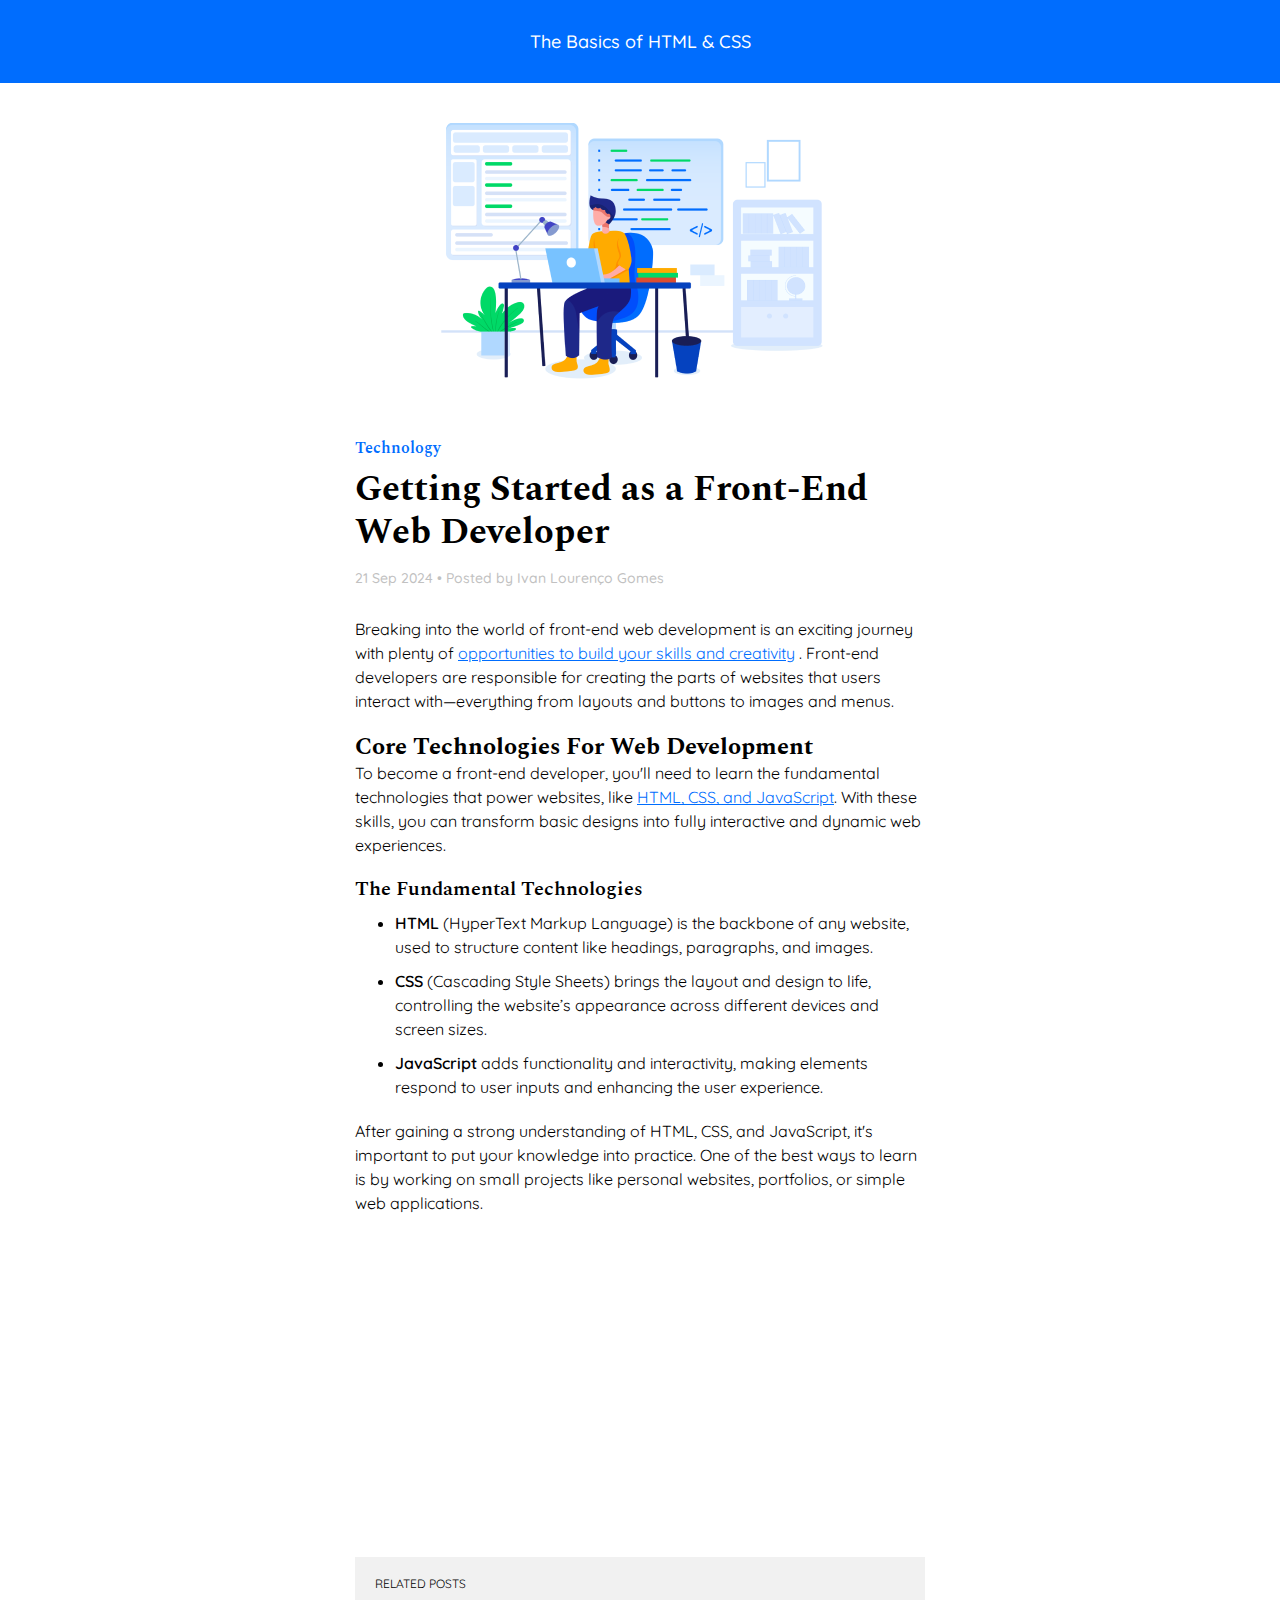
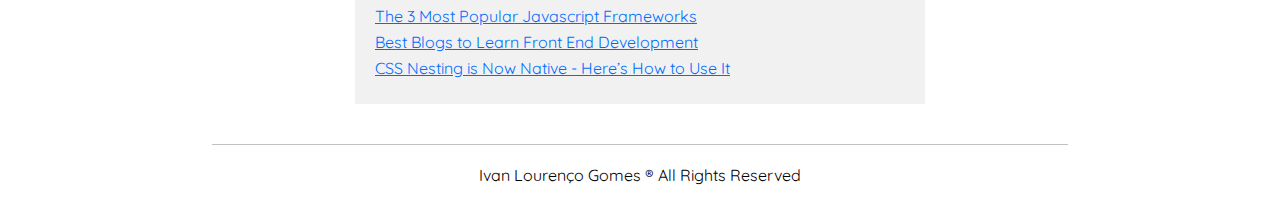
<file: Project01_Blog Post Page/index.html>
<!DOCTYPE html>
<html lang="ko">
  <head>
    <link rel="stylesheet" href="css/style.css" />
    <meta charset="UTF-8" />
    <meta name="viewport" content="width=device-width, initial-scale=1.0" />
	<link rel="preconnect" href="https://fonts.googleapis.com">
	<link rel="preconnect" href="https://fonts.gstatic.com" crossorigin>
	<link href="https://fonts.googleapis.com/css2?family=Quicksand:wght@300..700&family=Spectral:wght@600;700&display=swap" rel="stylesheet">
    <title>Project 1 - Blog Post</title>
  </head>
  <body>
    <header>The Basics of HTML & CSS</header>
    <main>
      <figure>
        <img
          src="img/hero-image-blog.png"
          alt="Illustration of a web developer"
        />
      </figure>
      <article>
        <div class="post-category">Technology</div>

        <h1>Getting Started as a Front-End Web Developer</h1>

        <div id="post-info">21 Sep 2024 • Posted by Ivan Lourenço Gomes</div>

        <p>
          Breaking into the world of front-end web development is an exciting
          journey with plenty of
          <a href="https://www.google.com">opportunities to build your skills and creativity</a>
          . Front-end developers are responsible for creating the parts of
          websites that users interact with—everything from layouts and buttons
          to images and menus.
        </p>

        <h2>Core Technologies For Web Development</h2>

        <p>
          To become a front-end developer, you'll need to learn the fundamental
          technologies that power websites, like
          <a href="https://www.google.com">HTML, CSS, and JavaScript</a>. With
          these skills, you can transform basic designs into fully interactive
          and dynamic web experiences.
        </p>

        <h3>The Fundamental Technologies</h3>

        <ul>
          <li>
            <span class="text-emphasis">HTML</span> (HyperText Markup Language) is the backbone of any website,
            used to structure content like headings, paragraphs, and images.
          </li>
          <li>
            <span class="text-emphasis">CSS</span> (Cascading Style Sheets) brings the layout and design to life,
            controlling the website’s appearance across different devices and
            screen sizes.
          </li>
          <li>
            <span class="text-emphasis">JavaScript</span> adds functionality and interactivity, making elements
            respond to user inputs and enhancing the user experience.
          </li>
        </ul>

        <p>
          After gaining a strong understanding of HTML, CSS, and JavaScript,
          it's important to put your knowledge into practice. One of the best
          ways to learn is by working on small projects like personal websites,
          portfolios, or simple web applications.
        </p>

        <iframe
          width="570"
          height="278"
          src="https://www.youtube.com/embed/dD2EISBDjWM"
          title="YouTube video player"
          frameborder="0"
          allow="accelerometer; autoplay; clipboard-write; encrypted-media; gyroscope; picture-in-picture"
          referrerpolicy="strict-origin-when-cross-origin"
		      allowfullscreen>
        </iframe>
      </article>
      <section id="related-posts">
        <h4>Related posts</h4>
        <ul>
          <a href="#">
            <li>The 3 Most Popular Javascript Frameworks</li>
          </a>
          <a href="#">
            <li>Best Blogs to Learn Front End Development</li>
          </a>
          <a href="#">
            <li>CSS Nesting is Now Native - Here’s How to Use It</li>
          </a>
        </ul>
      </section>
    </main>
    <footer>Ivan Lourenço Gomes ® All Rights Reserved</footer>
  </body>
</html>
</file>
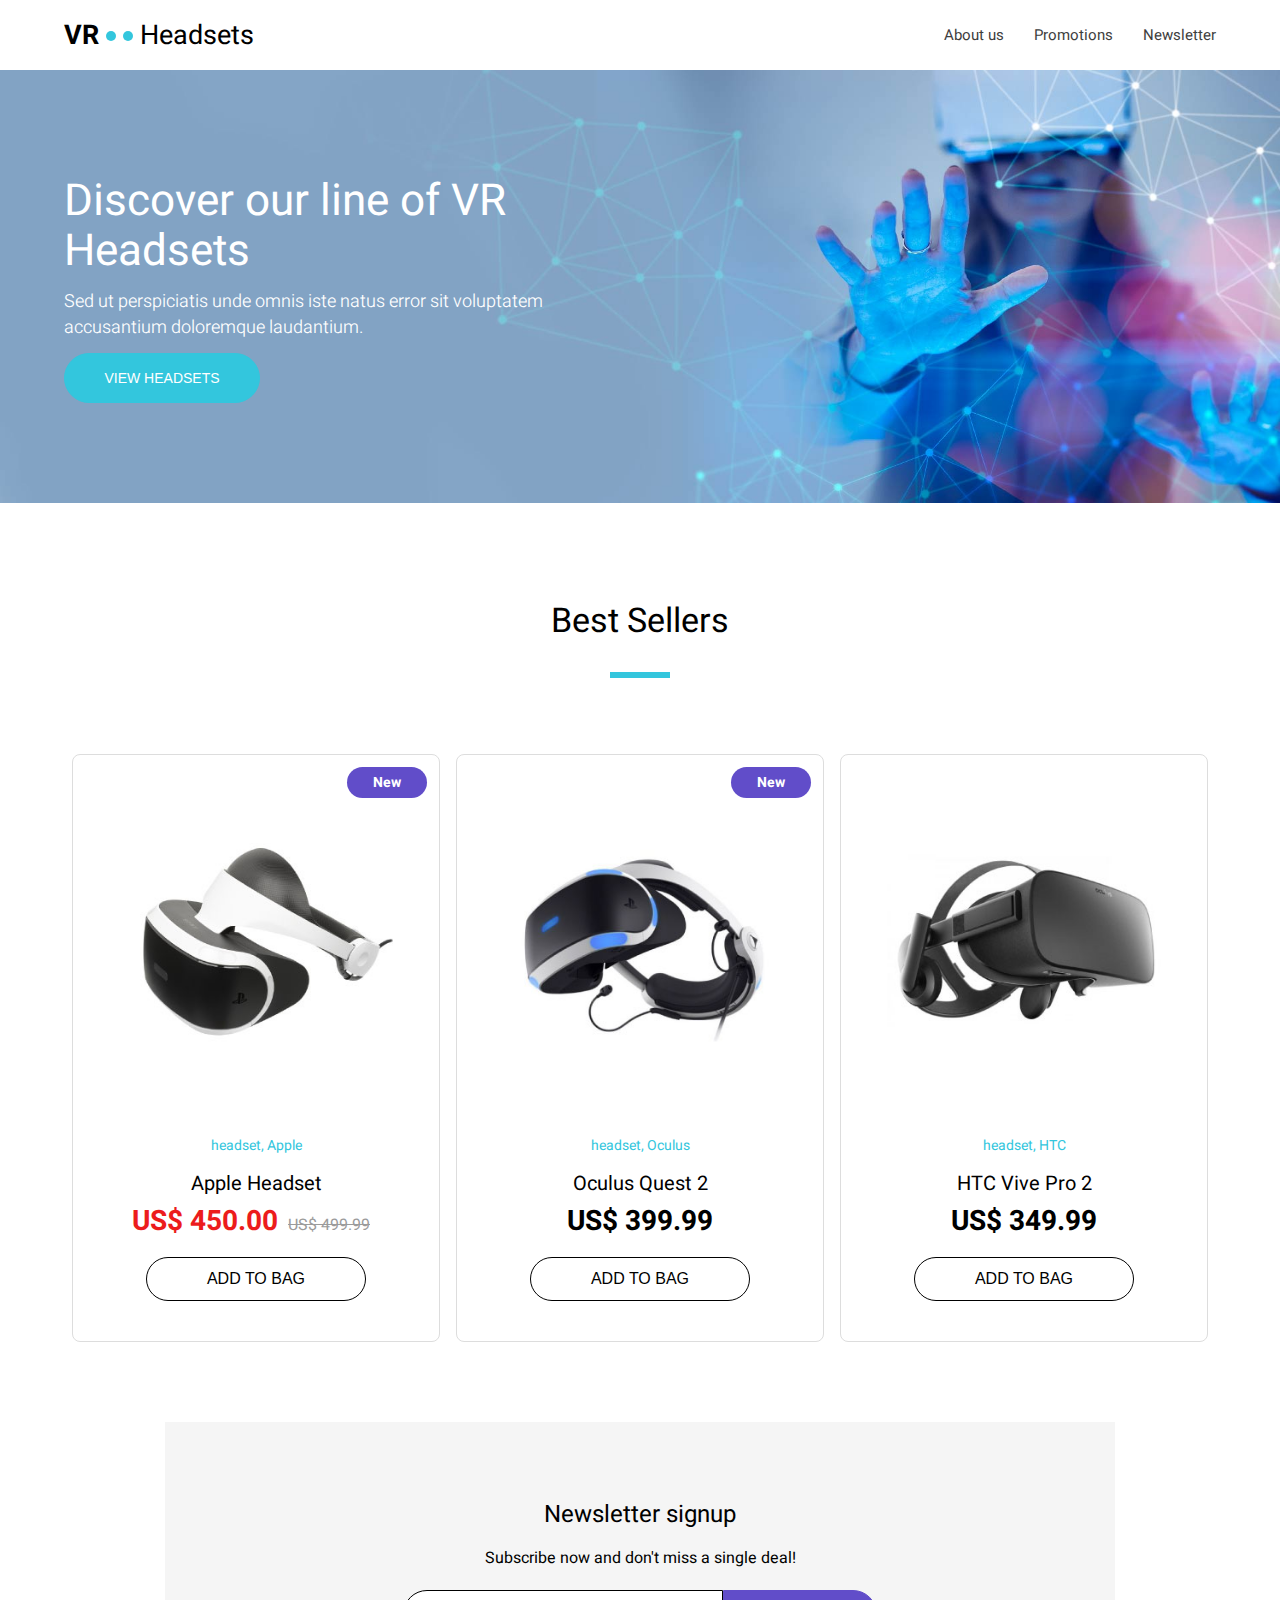
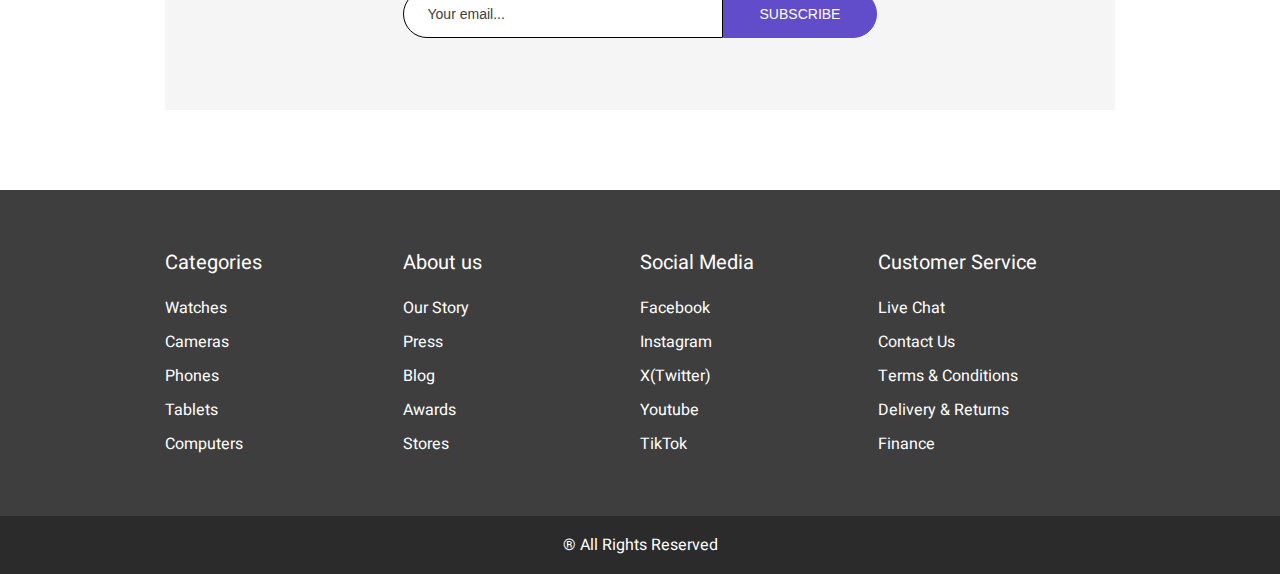
<file: Project02_Initial - HTML-CSS VR Glasses/index.html>
<!DOCTYPE html>
<html lang="ko">
<head>
    <meta charset="UTF-8">
    <meta name="viewport" content="width=device-width, initial-scale=1.0">
    <title>Home - VR Headsets</title>
    <link href="https://fonts.googleapis.com/css?family=Heebo:300,400,700&display=swap" rel="stylesheet">
    <link rel="stylesheet" href="css/style.css">
</head>
<body>
    <header>
        <div class="container">
            <section class="logo">
                <b>VR</b>
                <span class="blue-dot"></span>
                <span class="blue-dot"></span>
                <span>Headsets</span>
            </section>
            <nav>
                <ul>
                    <li><a href="#">About us</a></li>
                    <li><a href="#">Promotions</a></li>
                    <li><a href="#">Newsletter</a></li>
                </ul>
            </nav>
        </div>
    </header>
    <main>
        <section class="hero">
            <img src="images/Hero_Large_Desktop.jpg" alt="hero image - VR Headsets">
            <div class="hero-content">
                <div class="container">
                    <h1>Discover our line of VR Headsets</h1>
                    <p>
                        Sed ut perspiciatis unde omnis iste natus error sit 
                        voluptatem accusantium doloremque laudantium.
                    </p>
                    <button> View Headsets </button>
                </div>
            </div>
        </section>
        <section class="best-sellers">
            <h2>Best Sellers</h2>
            <hr>
            <div class="product-slider">
                <div class="container">

                    <div class="product new">
                        <div class="product-picture">
                            <img src="images/vr1.jpg" alt="product: apple's VR">
                        </div>
                        <div class="product-info">
                            <h5>headset, Apple</h5>
                            <h4>Apple Headset</h4>
                            <div class="price discount">
                                <h3>US$ 450.00</h3>
                                <span class="original-price">
                                    US$ 499.99
                                </span>
                            </div>
                            <button>
                                Add to Bag
                            </button>
                        </div>
                    </div>

                    <div class="product new">
                        <div class="product-picture">
                            <img src="images/vr2.jpg" alt="product: Oculus Quest 2">
                        </div>
                        <div class="product-info">
                            <h5>headset, Oculus</h5>
                            <h4>Oculus Quest 2</h4>
                            <div class="price">
                                <h3>US$ 399.99</h3>
                            </div>
                            <button>
                                Add to Bag
                            </button>
                        </div>
                    </div>

                    <div class="product">
                        <div class="product-picture">
                            <img src="images/vr3.jpg" alt="product: HTC Vive Pro 2">
                        </div>
                        <div class="product-info">
                            <h5>headset, HTC</h5>
                            <h4>HTC Vive Pro 2</h4>
                            <div class="price">
                                <h3>US$ 349.99</h3>
                            </div>
                            <button>
                                Add to Bag
                            </button>
                        </div>
                    </div>

                </div>
            </div>
        </section>
        <section class="newsletter">
            <h3>Newsletter signup</h3>
            <p>Subscribe now and don't miss a single deal!</p>
            <input type="email" placeholder="Your email..."><button type="submit">SUBSCRIBE</button>
        </section>
    </main>
    <footer>
        <div class="container">
            <ul>
                <li class="list-title">Categories</li>
                <li><a href="#">Watches</a></li>
                <li><a href="#">Cameras</a></li>
                <li><a href="#">Phones</a></li>
                <li><a href="#">Tablets</a></li>
                <li><a href="#">Computers</a></li>
            </ul>
            <ul>
                <li class="list-title">About us</li>
                <li><a href="#">Our Story</a></li>
                <li><a href="#">Press</a></li>
                <li><a href="#">Blog</a></li>
                <li><a href="#">Awards</a></li>
                <li><a href="#">Stores</a></li>
            </ul>
            <ul>
                <li class="list-title">Social Media</li>
                <li><a href="#">Facebook</a></li>
                <li><a href="#">Instagram</a></li>
                <li><a href="#">X(Twitter)</a></li>
                <li><a href="#">Youtube</a></li>
                <li><a href="#">TikTok</a></li>
            </ul>
            <ul>
                <li class="list-title">Customer Service</li>
                <li><a href="#">Live Chat</a></li>
                <li><a href="#">Contact Us</a></li>
                <li><a href="#">Terms &amp; Conditions</a></li>
                <li><a href="#">Delivery &amp; Returns</a></li>
                <li><a href="#">Finance</a></li>
            </ul>
        </div>
    </footer>
    <section class="copyrights">
        &reg; All Rights Reserved
    </section>
</body>
</html>
</file>
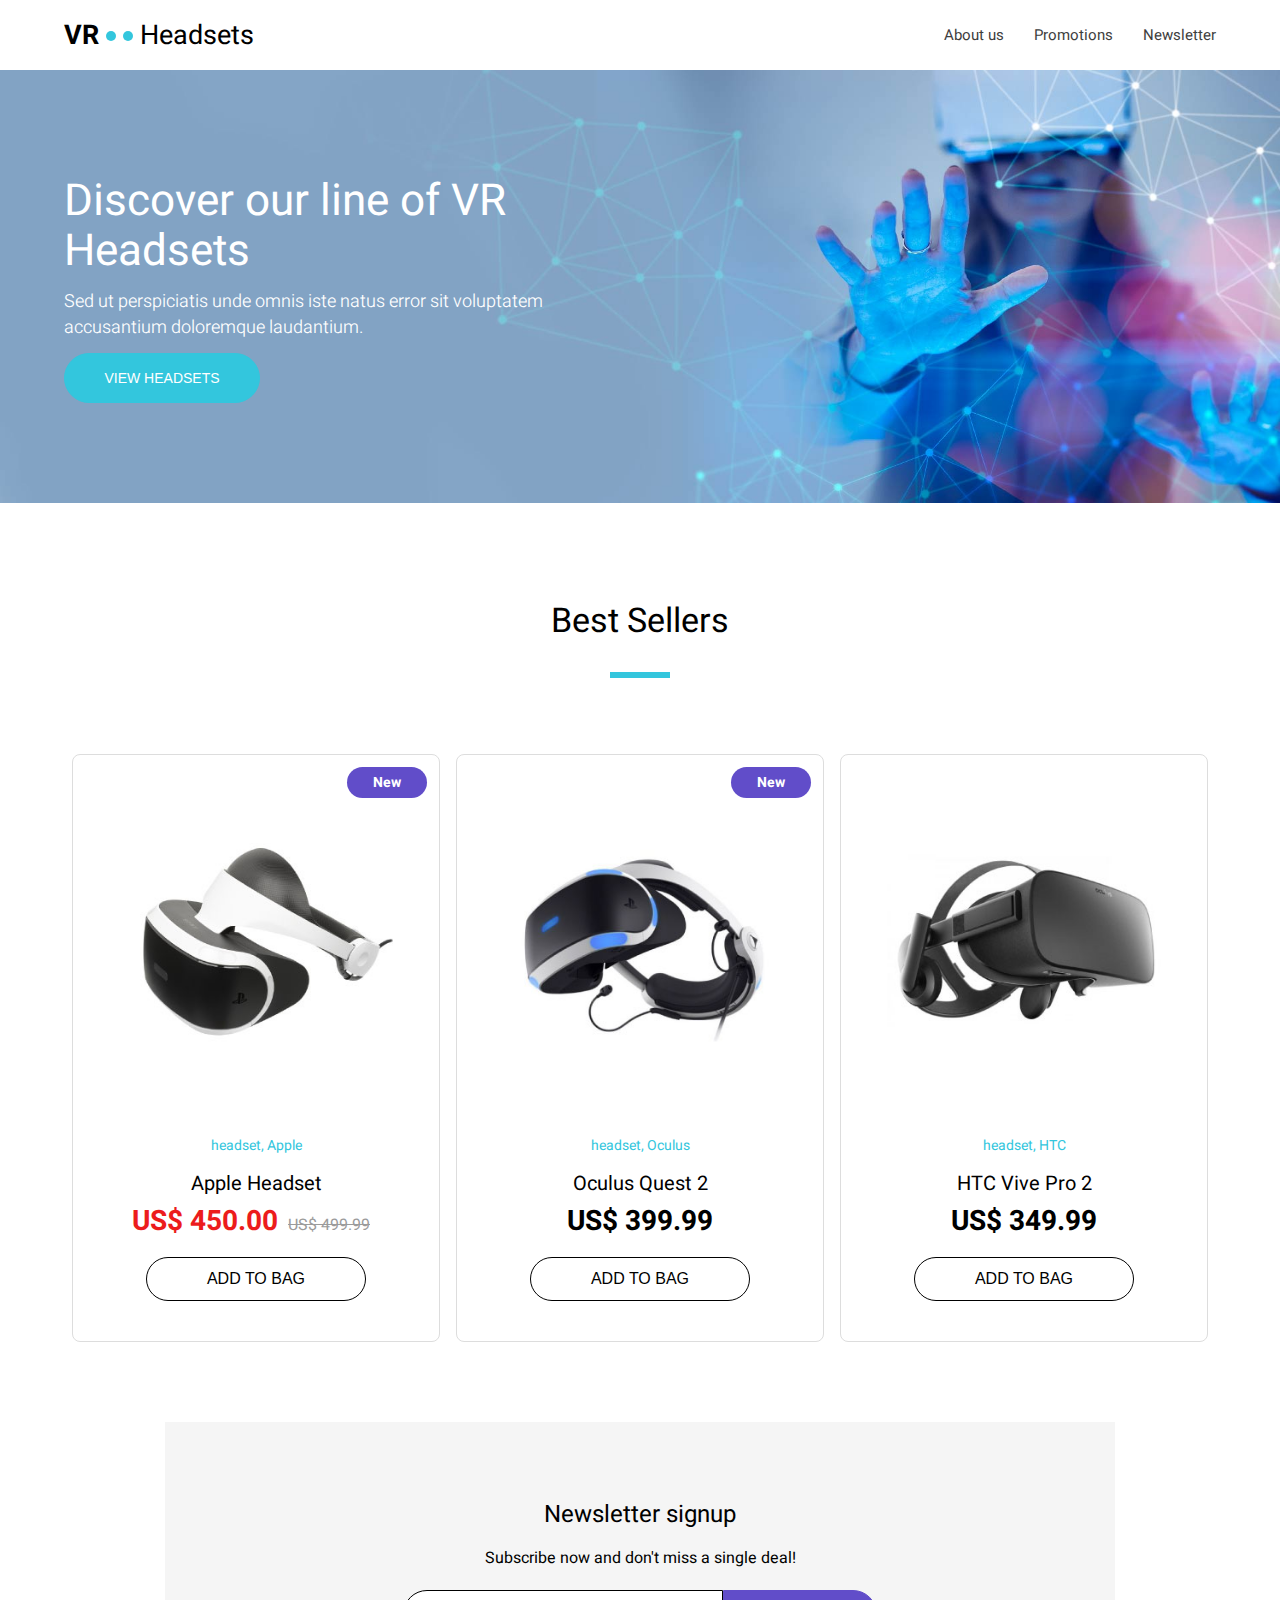
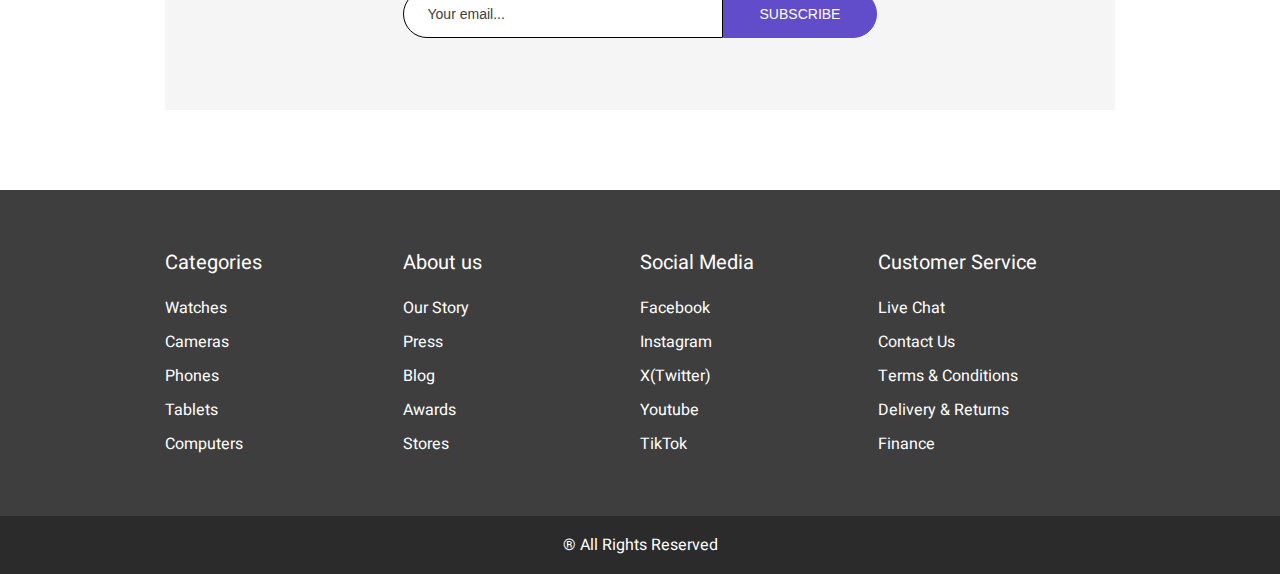
<file: Project02_Initial-HTML-CSS_VR_Glasses/index.html>
<!doctype html>
<html lang="ko">
  <head>
    <meta charset="UTF-8" />
    <meta name="viewport" content="width=device-width, initial-scale=1.0" />
    <title>Home - VR Headsets</title>
    <link
      href="https://fonts.googleapis.com/css?family=Heebo:300,400,700&display=swap"
      rel="stylesheet"
    />
    <link rel="stylesheet" href="css/style.css" />
  </head>
  <body>
    <header>
      <div class="container">
        <section class="logo">
          <b>VR</b>
          <span class="blue-dot"></span>
          <span class="blue-dot"></span>
          <span>Headsets</span>
        </section>
        <nav>
          <ul>
            <li><a href="#">About us</a></li>
            <li><a href="#">Promotions</a></li>
            <li><a href="#">Newsletter</a></li>
          </ul>
        </nav>
      </div>
    </header>
    <main>
      <section class="hero">
        <img
          src="images/Hero_Large_Desktop.jpg"
          alt="hero image - VR Headsets"
        />
        <div class="hero-content">
          <div class="container">
            <h1>Discover our line of VR Headsets</h1>
            <p>
              Sed ut perspiciatis unde omnis iste natus error sit voluptatem
              accusantium doloremque laudantium.
            </p>
            <button>View Headsets</button>
          </div>
        </div>
      </section>
      <section class="best-sellers">
        <h2>Best Sellers</h2>
        <hr />
        <div class="product-slider">
          <div class="container">
            <div class="product new">
              <div class="product-picture">
                <img src="images/vr1.jpg" alt="product: apple's VR" />
              </div>
              <div class="product-info">
                <h5>headset, Apple</h5>
                <h4>Apple Headset</h4>
                <div class="price discount">
                  <h3>US$ 450.00</h3>
                  <span class="original-price"> US$ 499.99 </span>
                </div>
                <button>Add to Bag</button>
              </div>
            </div>

            <div class="product new">
              <div class="product-picture">
                <img src="images/vr2.jpg" alt="product: Oculus Quest 2" />
              </div>
              <div class="product-info">
                <h5>headset, Oculus</h5>
                <h4>Oculus Quest 2</h4>
                <div class="price">
                  <h3>US$ 399.99</h3>
                </div>
                <button>Add to Bag</button>
              </div>
            </div>

            <div class="product">
              <div class="product-picture">
                <img src="images/vr3.jpg" alt="product: HTC Vive Pro 2" />
              </div>
              <div class="product-info">
                <h5>headset, HTC</h5>
                <h4>HTC Vive Pro 2</h4>
                <div class="price">
                  <h3>US$ 349.99</h3>
                </div>
                <button>Add to Bag</button>
              </div>
            </div>
          </div>
        </div>
      </section>
      <section class="newsletter">
        <h3>Newsletter signup</h3>
        <p>Subscribe now and don't miss a single deal!</p>
        <input type="email" placeholder="Your email..." /><button type="submit">
          SUBSCRIBE
        </button>
      </section>
    </main>
    <footer>
      <div class="container">
        <ul>
          <li class="list-title">Categories</li>
          <li><a href="#">Watches</a></li>
          <li><a href="#">Cameras</a></li>
          <li><a href="#">Phones</a></li>
          <li><a href="#">Tablets</a></li>
          <li><a href="#">Computers</a></li>
        </ul>
        <ul>
          <li class="list-title">About us</li>
          <li><a href="#">Our Story</a></li>
          <li><a href="#">Press</a></li>
          <li><a href="#">Blog</a></li>
          <li><a href="#">Awards</a></li>
          <li><a href="#">Stores</a></li>
        </ul>
        <ul>
          <li class="list-title">Social Media</li>
          <li><a href="#">Facebook</a></li>
          <li><a href="#">Instagram</a></li>
          <li><a href="#">X(Twitter)</a></li>
          <li><a href="#">Youtube</a></li>
          <li><a href="#">TikTok</a></li>
        </ul>
        <ul>
          <li class="list-title">Customer Service</li>
          <li><a href="#">Live Chat</a></li>
          <li><a href="#">Contact Us</a></li>
          <li><a href="#">Terms &amp; Conditions</a></li>
          <li><a href="#">Delivery &amp; Returns</a></li>
          <li><a href="#">Finance</a></li>
        </ul>
      </div>
    </footer>
    <section class="copyrights">&reg; All Rights Reserved</section>
  </body>
</html>
</file>
<file: Project01_Blog Post Page/css/style.css>
/* Global Styles */

* {
    margin: 0;
}

h1, h2, h3, h4, h5, .post-category {
    font-family: 'Spectral', serif;
    line-height: 120%;
}

p, #post-info, li, footer {
    font-family: 'Quicksand', sans-serif;
}

a {
    color: #006DFE;
}

/* Header Section */

header {
    background-color: #006DFE;
    color: #FFFFFF;
    text-align: center;
    font-family: 'Quicksand', sans-serif;
    padding: 30px 0;
    font-size: 18px;
    font-weight: 500;
}

/* Main Section */

main {
    max-width: 570px;
    margin: auto;

    figure {
        text-align: center;
        margin: 0;
        padding: 40px 0;
    }

    article {
        h1 {
            margin: 10px 0 14px 0;
            font-size: 36px;
            
        }

        h2, {
            font-size: 24px;
            font-weight: 600;
            margin-bottom: 10px;
        }

        h3 {
            font-size: 20px;
            font-weight: 600;
            margin-bottom: 10px;
        }

        p, ul {
            margin-bottom: 20px;
            font-size: 16px;
            line-height: 150%;
        }

        li {
            margin-bottom: 10px;
        }

        iframe {
            margin-top: 10px;
            margin-bottom: 30px;
        }

        .text-emphasis {
            font-weight: 600;
        }

        .post-category {
            color: #006DFE;
            font-size: 16px;
            font-weight: 600;
        }

        #post-info {
            color: #C1C1C1;
            font-size: 14px;
            font-weight: 500;
            margin-bottom: 30px;
        }
    }

    #related-posts {
        margin-bottom: 40px;
        background-color: #F1F1F1;
        padding: 20px;
        text-decoration: none;

        h4 {
            font-size: 12px;
            font-weight: normal;
            margin-bottom: 14px;
            text-transform: uppercase;
            font-family: 'Quicksand', sans-serif;
        }

        ul {
            list-style-type: none;
            padding: 0;

            li {
                font-size: 16px;
                margin-bottom: 6px;
            }   
        }
    
    }
}

/* Footer Section */

footer {
    display: block;
    font-size: 16px;
    font-weight: 400;
    text-align: center;
    max-width: 856px;
    margin: auto;
    padding: 20px 0;
    border-top: 1px solid #C1C1C1;
}
</file>
<file: Project02_Initial - HTML-CSS VR Glasses/css/style.css>
body {
    margin: 0;
    font-family: 'heebo', sans-serif;
}

.container {
    width: 1440px;
    max-width: 90%;
    margin: auto;
}

header {
    height: 70px;
    box-shadow: 0px 1px 6px 0px rgba(0, 0, 0, 0.1);
}

header section.logo {
    font-size: 27px;
    color: #000000
}

header section.logo span.blue-dot {
    background-color: #33C6DD;
    width: 10px;
    height: 10px;
    border-radius: 50%;
    display: inline-block;
    vertical-align: middle;
}

header nav ul {
    list-style: none;
    padding: 0;
    margin: 0;
}

header nav ul li {
    display: inline-block;
    margin-right: 26px;
}

/* pseudo-class(가상 클래스) 
    가상 클래스는 요소의 특정한 상태에 따라 스타일을 적용할 때 사용합니다. 
    실제로 HTML 문서에는 존재하지 않지만, 사용자의 동작이나 요소의 위치에 따라 동적으로 스타일이 변합니다.

    ● 구문: 선택자 뒤에 콜론 하나(:)를 붙입니다.("이 요소가 이런 상황일 때 스타일을 바꿔줘")

    ● 대표적인 예시:
        • :hover: 마우스를 올렸을 때
        • :focus: 포커스가 맞춰졌을 때 (input 등)
        • :nth-child(n): n번째 자식 요소일 때
        • :not(): 특정 조건이 아닐 때

    ● 예시 코드(CSS):
        button:hover {
        background-color: blue; <- 버튼에 마우스를 올리면 파란색으로 변함
        }
*/
header nav ul li:last-of-type {
    margin-right: 0;
}

header nav ul li a {
    text-decoration: none;
    color: #3E3E3E;
    font-size: 15px;
}

/* pseudo-class(가상 클래스) */
header nav ul li a:hover {
    color: #33C6DD;
}

header .container {
    display: flex;
    align-items: center;
    justify-content: space-between;
    height: 100%;
}

section.hero {
    position: relative;
}
section.hero img {
    width: 100%;
    height: auto;
}

section.hero .hero-content {
    position: absolute;
    top: 0;
    left: 0;
    width: 100%;
    height: 100%;
}

section.hero .hero-content .container {
    display: flex;
    flex-direction: column; ;
    justify-content: center;
    height: 100%;
}

section.hero h1,
section.hero p {
    color: #FFFFFF;
    margin-top: 0;
    margin-bottom: 20px;
    max-width: 495px;
}

section.hero h1 {
    font-size: 50px;
    line-height: 56px;
    font-weight: 400;
}

section.hero p {
    font-size: 20px;
    line-height: 28px;
    font-weight: 300;
}

section.hero button {
    width: 200px;
    height: 50px;
    background-color: #33C6DD;
    border: 1px solid #33C6DD;
    border-radius: 25px;
    cursor: pointer;
    font-size: 16px;
    font-weight: 400;
    text-transform: uppercase;
    color: #FFFFFF;
}

/* pseudo-class(가상 클래스) */
section.hero button:hover {
    background-color: #FFFFFF;
    color: #33C6DD;
}

section.best-sellers {
    padding-top: 90px;
}

section.best-sellers h2 {
    margin-top: 0;
    font-size: 34px;
    font-weight: 400;
    line-height: 42px;
    text-align: center;
    margin-bottom: 30px;
}

section.best-sellers hr {
    width: 60px;
    height: 6px;
    background-color: #33C6DD;
    border: none;
    margin: auto;
    margin-bottom: 76px;
}

section.best-sellers .container {
    display: flex;
    justify-content: space-around;
}

section.best-sellers .product-slider .product {
    display: flex;
    flex-direction: column;
    justify-content: space-between;
    width: 33%;
    border: 1px solid #DDDDDD;
    margin: 0 8px;
    border-radius: 8px;
    text-align: center;
    padding: 40px;
    position: relative;
}

/* pseudo-class(가상 클래스) */
section.best-sellers .product-slider .product:hover {
    cursor: pointer;
}

/* pseudo-class(가상 클래스) */
section.best-sellers .product-slider .product.new:hover {
    cursor: pointer;
}

/* pseudo elememts(가상 요소) 
    가상 요소는 HTML 문서에 직접 작성하지 않은 새로운 내용을 삽입하거나, 요소의 특정 부분만을 선택할 때 사용합니다.
    마치 새로운 HTML 태그를 만든 것과 같은 효과를 줍니다.

    ● 구문: 선택자 뒤에 콜론 두 개(::)를 붙입니다. ("이 요소의 이 부분에 스타일을 주거나 내용을 넣어줘")

    ● 대표적인 예시:
        • ::before: 요소의 콘텐츠 시작 부분에 가상 콘텐츠 삽입
        • ::after: 요소의 콘텐츠 끝 부분에 가상 콘텐츠 삽입
        • ::first-letter: 첫 번째 글자만 선택
        • ::placeholder: input의 placeholder 스타일링

    ● 예시 코드(CSS):
        p::before {
         content: "📢 "; <- 모든 문단 앞에 확성기 아이콘 삽입
        }
*/

section.best-sellers .product-slider .product.new::before {
    content: "New";
    position: absolute;
    top: 12px;
    right: 12px;
    padding: 5px 26px;
    background: #614DC9;
    color: #FFFFFF;
    font-size: 14px;
    font-weight: 700;
    text-align: center;
    border-radius: 16px;
}

section.best-sellers .product-slider .product img {
    max-width: 100%;
}

section.best-sellers .product-slider .product-info {
    margin-top: 50px;
}

section.best-sellers .product-slider .product h5 {
    font-size: 14px;
    font-weight: 400;
    line-height: 30px;
    color: #33C6DD;
    margin-top: 0;
    margin-bottom: 10px;
}

section.best-sellers .product-slider .product h4 {
    font-size: 20px;
    font-weight: 400;
    line-height: 26px;
    color: #000000;
    margin-top: 0;
    margin-bottom: 10px;
}

section.best-sellers .product-slider .product .price {
    display: flex;
    align-items: baseline;
    flex-wrap: wrap;
    justify-content: center;
    margin-bottom: 20px;
}

section.best-sellers .product-slider .product .price h3 {
    font-size: 28px;
    font-weight: 700;
    line-height: 30px;
    color: #000000;
    margin-top: 0;
    margin-bottom: 0px;
}

section.best-sellers .product-slider .product .price.discount h3 {
    color: #EC1C1C;
}

section.best-sellers .product-slider .product .price span.original-price {
    margin: 0 10px;
    font-size: 16px;
    line-height: 24px;
    color: #9B9B9B;
    text-decoration: line-through;
}

section.best-sellers .product-slider .product button {
    width: 220px;
    max-width: 100%;
    height: 44px;
    border-radius: 25px;
    border: 1px solid #000000;
    background-color: transparent;
    font-size: 16px;
    font-weight: 400;
    line-height: 24px;
    text-transform: uppercase;
}

/* pseudo-class(가상 클래스) */
section.best-sellers .product-slider .product:hover button {
    cursor: pointer;
    border: 1px solid #33C6DD;
    background-color: #33C6DD;
    color: #FFFFFF;
}

section.newsletter {
    background-color: #f5f5f5;
    width: 950px;
    max-width: 100%;
    margin: 80px auto;
    padding: 72px 0;
    text-align: center;
}

section.newsletter h3 {
    font-weight: 400;
    font-size: 24px;
    line-height: 42px;
    margin-top: 0;
    margin-bottom: 10px;
}

section.newsletter p {
    font-size: 16px;
    line-height: 24px;
    margin-top: 0;
    margin-bottom: 20px;
}

section.newsletter input[type=email] {
    width: 320px;
    height: 48px;
    border-radius: 25px 0 0 25px;
    padding: 0;
    padding-left: 24px;
    font-size: 14px;
    line-height: 21px;
    border: 1px solid #000000;
    box-sizing: border-box;

}

/* pseudo elememts(가상 요소) */
section.newsletter input[type=email]::placeholder {
    color: #3E3E3E;
}

section.newsletter button[type=submit] {
    height: 48px;
    border-radius: 0 25px 25px 0;
    padding: 0 36px;
    background-color: #614DC9;
    border: 1px solid #614DC9;
    font-weight: 400;
    font-size: 14px;
    line-height: 21px;
    color: #FFFFFF;
    text-transform: uppercase;
}

/* pseudo-class(가상 클래스) */
section.newsletter button[type=submit]:hover {
    background-color: #FFFFFF;
    border: 1px solid #000000;
    color: #614DC9;
    cursor: pointer;
}

footer {
    background-color: #3E3E3E;
    color: #FFFFFF;
    padding: 60px 0;
}

footer .container {
    display: flex;
    justify-content: space-between;
    width: 950px;
    max-width: 100%;
}

footer ul {
    list-style-type: none;
    margin: 0;
    padding: 0;
    width: 25%;
}

footer ul li.list-title {
    font-weight: 400;
    font-size: 20px;
    line-height: 26px;
    margin-bottom: 20px;
}

footer ul li {
    font-weight: 400;
    font-size: 16px;
    line-height: 24px;
    margin-bottom: 10px;
}

footer ul li a {
    color: #FFFFFF;
    text-decoration: none;
}

/* pseudo-class(가상 클래스) */
footer ul li a:hover {
    color: #33C6DD;
}

/* pseudo-class(가상 클래스) */
footer ul li:last-of-type {
    margin-bottom: 0;
}

section.copyrights {
    background-color: #2b2b2b;
    padding: 18px 0;
    font-weight: 400;
    font-size: 16px;
    line-height: 22px;
    color: #FFFFFF;
    text-align: center;
}

/* Styles for Smaller Desktop  */
@media screen and (max-width: 1440px) {
    .container {
        width: 1180px;
        max-width: 90%;
    }

    section.hero h1,
    section.hero p {
        margin-bottom: 12px;
    }

    section.hero h1 {
        font-size: 44px;
        line-height: 50px;
    }

    section.hero p {
        font-size: 18px;
        line-height: 26px;
    }

    section.hero button {
        width: 196px;
        height: 50px;
        font-size: 14px;
    }
}

/* Styles for Tablet */
@media screen and (max-width: 960px) {
    .container {
        width: 92%;
        max-width: 92%;
    }
}

/* Styles for Mobile */
@media screen and (max-width: 576px) {
    .container {
        width: 92%;
        max-width: 92%;
    }
}
</file>
<file: Project02_Initial-HTML-CSS_VR_Glasses/css/style.css>
body {
    margin: 0;
    font-family: 'heebo', sans-serif;
}

.container {
    width: 1440px;
    max-width: 90%;
    margin: auto;
}

header {
    height: 70px;
    box-shadow: 0px 1px 6px 0px rgba(0, 0, 0, 0.1);
}

header section.logo {
    font-size: 27px;
    color: #000000
}

header section.logo span.blue-dot {
    background-color: #33C6DD;
    width: 10px;
    height: 10px;
    border-radius: 50%;
    display: inline-block;
    vertical-align: middle;
}

header nav ul {
    list-style: none;
    padding: 0;
    margin: 0;
}

header nav ul li {
    display: inline-block;
    margin-right: 26px;
}

/* pseudo-class(가상 클래스) 
    가상 클래스는 요소의 특정한 상태에 따라 스타일을 적용할 때 사용합니다. 
    실제로 HTML 문서에는 존재하지 않지만, 사용자의 동작이나 요소의 위치에 따라 동적으로 스타일이 변합니다.

    ● 구문: 선택자 뒤에 콜론 하나(:)를 붙입니다.("이 요소가 이런 상황일 때 스타일을 바꿔줘")

    ● 대표적인 예시:
        • :hover: 마우스를 올렸을 때
        • :focus: 포커스가 맞춰졌을 때 (input 등)
        • :nth-child(n): n번째 자식 요소일 때
        • :not(): 특정 조건이 아닐 때

    ● 예시 코드(CSS):
        button:hover {
        background-color: blue; <- 버튼에 마우스를 올리면 파란색으로 변함
        }
*/
header nav ul li:last-of-type {
    margin-right: 0;
}

header nav ul li a {
    text-decoration: none;
    color: #3E3E3E;
    font-size: 15px;
}

/* pseudo-class(가상 클래스) */
header nav ul li a:hover {
    color: #33C6DD;
}

header .container {
    display: flex;
    align-items: center;
    justify-content: space-between;
    height: 100%;
}

section.hero {
    position: relative;
}
section.hero img {
    width: 100%;
    height: auto;
}

section.hero .hero-content {
    position: absolute;
    top: 0;
    left: 0;
    width: 100%;
    height: 100%;
}

section.hero .hero-content .container {
    display: flex;
    flex-direction: column; ;
    justify-content: center;
    height: 100%;
}

section.hero h1,
section.hero p {
    color: #FFFFFF;
    margin-top: 0;
    margin-bottom: 20px;
    max-width: 495px;
}

section.hero h1 {
    font-size: 50px;
    line-height: 56px;
    font-weight: 400;
}

section.hero p {
    font-size: 20px;
    line-height: 28px;
    font-weight: 300;
}

section.hero button {
    width: 200px;
    height: 50px;
    background-color: #33C6DD;
    border: 1px solid #33C6DD;
    border-radius: 25px;
    cursor: pointer;
    font-size: 16px;
    font-weight: 400;
    text-transform: uppercase;
    color: #FFFFFF;
}

/* pseudo-class(가상 클래스) */
section.hero button:hover {
    background-color: #FFFFFF;
    color: #33C6DD;
}

section.best-sellers {
    padding-top: 90px;
}

section.best-sellers h2 {
    margin-top: 0;
    font-size: 34px;
    font-weight: 400;
    line-height: 42px;
    text-align: center;
    margin-bottom: 30px;
}

section.best-sellers hr {
    width: 60px;
    height: 6px;
    background-color: #33C6DD;
    border: none;
    margin: auto;
    margin-bottom: 76px;
}

section.best-sellers .container {
    display: flex;
    justify-content: space-around;
}

section.best-sellers .product-slider .product {
    display: flex;
    flex-direction: column;
    justify-content: space-between;
    width: 33%;
    border: 1px solid #DDDDDD;
    margin: 0 8px;
    border-radius: 8px;
    text-align: center;
    padding: 40px;
    position: relative;
}

/* pseudo-class(가상 클래스) */
section.best-sellers .product-slider .product:hover {
    cursor: pointer;
}

/* pseudo-class(가상 클래스) */
section.best-sellers .product-slider .product.new:hover {
    cursor: pointer;
}

/* pseudo elememts(가상 요소) 
    가상 요소는 HTML 문서에 직접 작성하지 않은 새로운 내용을 삽입하거나, 요소의 특정 부분만을 선택할 때 사용합니다.
    마치 새로운 HTML 태그를 만든 것과 같은 효과를 줍니다.

    ● 구문: 선택자 뒤에 콜론 두 개(::)를 붙입니다. ("이 요소의 이 부분에 스타일을 주거나 내용을 넣어줘")

    ● 대표적인 예시:
        • ::before: 요소의 콘텐츠 시작 부분에 가상 콘텐츠 삽입
        • ::after: 요소의 콘텐츠 끝 부분에 가상 콘텐츠 삽입
        • ::first-letter: 첫 번째 글자만 선택
        • ::placeholder: input의 placeholder 스타일링

    ● 예시 코드(CSS):
        p::before {
         content: "📢 "; <- 모든 문단 앞에 확성기 아이콘 삽입
        }
*/

section.best-sellers .product-slider .product.new::before {
    content: "New";
    position: absolute;
    top: 12px;
    right: 12px;
    padding: 5px 26px;
    background: #614DC9;
    color: #FFFFFF;
    font-size: 14px;
    font-weight: 700;
    text-align: center;
    border-radius: 16px;
}

section.best-sellers .product-slider .product img {
    max-width: 100%;
}

section.best-sellers .product-slider .product-info {
    margin-top: 50px;
}

section.best-sellers .product-slider .product h5 {
    font-size: 14px;
    font-weight: 400;
    line-height: 30px;
    color: #33C6DD;
    margin-top: 0;
    margin-bottom: 10px;
}

section.best-sellers .product-slider .product h4 {
    font-size: 20px;
    font-weight: 400;
    line-height: 26px;
    color: #000000;
    margin-top: 0;
    margin-bottom: 10px;
}

section.best-sellers .product-slider .product .price {
    display: flex;
    align-items: baseline;
    flex-wrap: wrap;
    justify-content: center;
    margin-bottom: 20px;
}

section.best-sellers .product-slider .product .price h3 {
    font-size: 28px;
    font-weight: 700;
    line-height: 30px;
    color: #000000;
    margin-top: 0;
    margin-bottom: 0px;
}

section.best-sellers .product-slider .product .price.discount h3 {
    color: #EC1C1C;
}

section.best-sellers .product-slider .product .price span.original-price {
    margin: 0 10px;
    font-size: 16px;
    line-height: 24px;
    color: #9B9B9B;
    text-decoration: line-through;
}

section.best-sellers .product-slider .product button {
    width: 220px;
    max-width: 100%;
    height: 44px;
    border-radius: 25px;
    border: 1px solid #000000;
    background-color: transparent;
    font-size: 16px;
    font-weight: 400;
    line-height: 24px;
    text-transform: uppercase;
}

/* pseudo-class(가상 클래스) */
section.best-sellers .product-slider .product:hover button {
    cursor: pointer;
    border: 1px solid #33C6DD;
    background-color: #33C6DD;
    color: #FFFFFF;
}

section.newsletter {
    background-color: #f5f5f5;
    width: 950px;
    max-width: 100%;
    margin: 80px auto;
    padding: 72px 0;
    text-align: center;
}

section.newsletter h3 {
    font-weight: 400;
    font-size: 24px;
    line-height: 42px;
    margin-top: 0;
    margin-bottom: 10px;
}

section.newsletter p {
    font-size: 16px;
    line-height: 24px;
    margin-top: 0;
    margin-bottom: 20px;
}

section.newsletter input[type=email] {
    width: 320px;
    height: 48px;
    border-radius: 25px 0 0 25px;
    padding: 0;
    padding-left: 24px;
    font-size: 14px;
    line-height: 21px;
    border: 1px solid #000000;
    box-sizing: border-box;

}

/* pseudo elememts(가상 요소) */
section.newsletter input[type=email]::placeholder {
    color: #3E3E3E;
}

section.newsletter button[type=submit] {
    height: 48px;
    border-radius: 0 25px 25px 0;
    padding: 0 36px;
    background-color: #614DC9;
    border: 1px solid #614DC9;
    font-weight: 400;
    font-size: 14px;
    line-height: 21px;
    color: #FFFFFF;
    text-transform: uppercase;
}

/* pseudo-class(가상 클래스) */
section.newsletter button[type=submit]:hover {
    background-color: #FFFFFF;
    border: 1px solid #000000;
    color: #614DC9;
    cursor: pointer;
}

footer {
    background-color: #3E3E3E;
    color: #FFFFFF;
    padding: 60px 0;
}

footer .container {
    display: flex;
    justify-content: space-between;
    width: 950px;
    max-width: 100%;
}

footer ul {
    list-style-type: none;
    margin: 0;
    padding: 0;
    width: 25%;
}

footer ul li.list-title {
    font-weight: 400;
    font-size: 20px;
    line-height: 26px;
    margin-bottom: 20px;
}

footer ul li {
    font-weight: 400;
    font-size: 16px;
    line-height: 24px;
    margin-bottom: 10px;
}

footer ul li a {
    color: #FFFFFF;
    text-decoration: none;
}

/* pseudo-class(가상 클래스) */
footer ul li a:hover {
    color: #33C6DD;
}

/* pseudo-class(가상 클래스) */
footer ul li:last-of-type {
    margin-bottom: 0;
}

section.copyrights {
    background-color: #2b2b2b;
    padding: 18px 0;
    font-weight: 400;
    font-size: 16px;
    line-height: 22px;
    color: #FFFFFF;
    text-align: center;
}

/* Styles for Smaller Desktop  */
@media screen and (max-width: 1440px) {
    .container {
        width: 1180px;
        max-width: 90%;
    }

    section.hero h1,
    section.hero p {
        margin-bottom: 12px;
    }

    section.hero h1 {
        font-size: 44px;
        line-height: 50px;
    }

    section.hero p {
        font-size: 18px;
        line-height: 26px;
    }

    section.hero button {
        width: 196px;
        height: 50px;
        font-size: 14px;
    }
}

/* Styles for Tablet */
@media screen and (max-width: 960px) {
    .container {
        width: 92%;
        max-width: 92%;
    }
}

/* Styles for Mobile */
@media screen and (max-width: 576px) {
    .container {
        width: 92%;
        max-width: 92%;
    }
}
</file>
